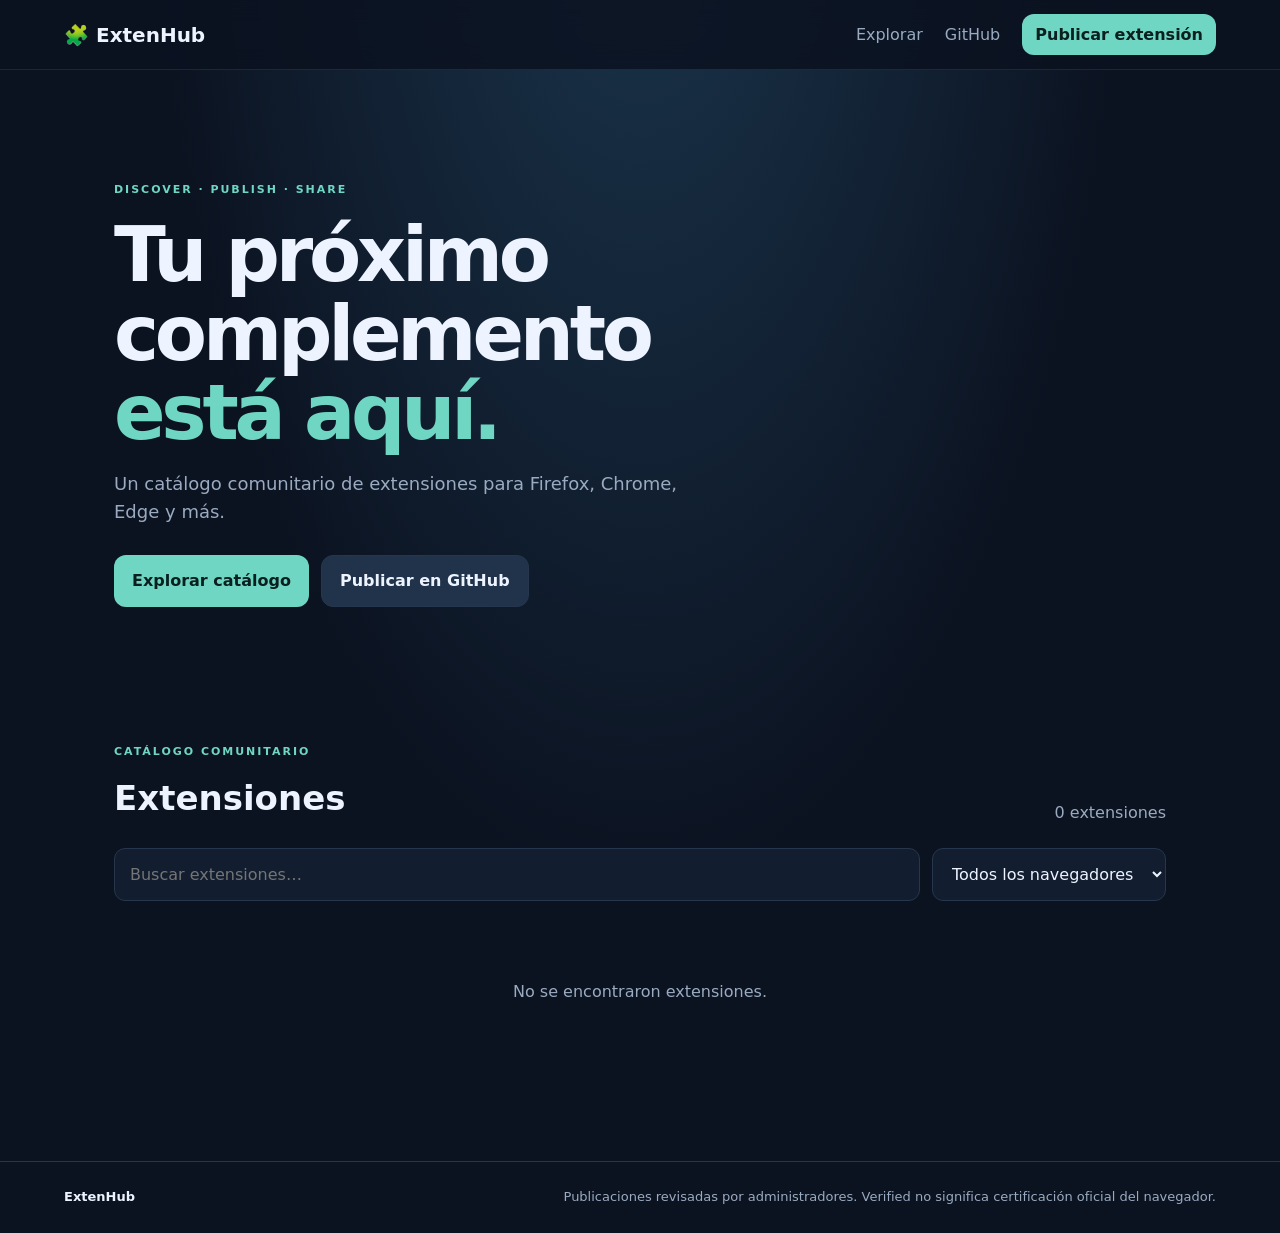
<file: index.html>
<!doctype html>
<html lang="es">
<head>
<meta charset="utf-8">
<meta name="viewport" content="width=device-width,initial-scale=1">
<meta name="theme-color" content="#101827">
<meta name="description" content="ExtenHub: descubre y comparte extensiones para tus navegadores favoritos.">
<title>ExtenHub — Discover extensions</title>
<link rel="stylesheet" href="styles.css">
</head>
<body>
<header class="topbar"><a class="brand" href="./">🧩 ExtenHub</a><nav><a href="#catalog">Explorar</a><a href="https://github.com/anyelo888ra-ux/ExtenHub">GitHub</a><a class="button small" href="https://github.com/anyelo888ra-ux/ExtenHub/fork">Publicar extensión</a></nav></header>
<main>
<section class="hero"><p class="eyebrow">DISCOVER · PUBLISH · SHARE</p><h1>Tu próximo complemento<br><span>está aquí.</span></h1><p>Un catálogo comunitario de extensiones para Firefox, Chrome, Edge y más.</p><div class="hero-actions"><a class="button" href="#catalog">Explorar catálogo</a><a class="button secondary" href="https://github.com/anyelo888ra-ux/ExtenHub/fork">Publicar en GitHub</a></div></section>
<section id="catalog" class="catalog"><div class="section-heading"><div><p class="eyebrow">CATÁLOGO COMUNITARIO</p><h2>Extensiones</h2></div><span id="count" class="muted">Cargando…</span></div>
<div class="toolbar"><input id="search" type="search" placeholder="Buscar extensiones…" aria-label="Buscar extensiones"><select id="browser" aria-label="Filtrar por navegador"><option value="">Todos los navegadores</option><option>Firefox</option><option>Chrome</option><option>Edge</option><option>Other</option></select></div>
<div id="catalog-grid" class="grid" aria-live="polite"><p class="muted">Cargando catálogo…</p></div><p id="empty" class="empty" hidden>No se encontraron extensiones.</p>
</section>
</main><footer><strong>ExtenHub</strong><span>Publicaciones revisadas por administradores. Verified no significa certificación oficial del navegador.</span></footer>
<script src="database.js"></script>
</body></html>
</file>
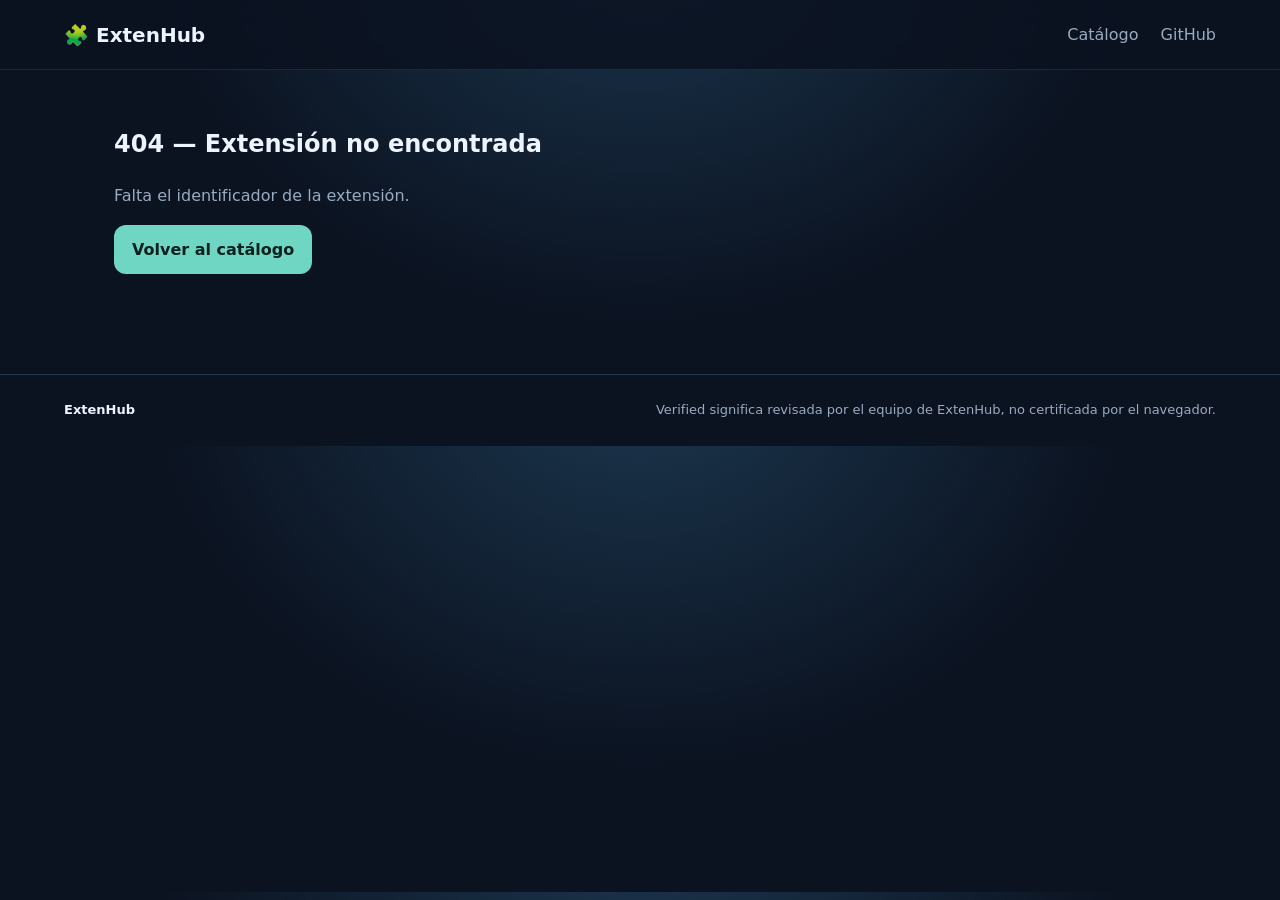
<file: extension.html>
<!doctype html>
<html lang="es"><head><meta charset="utf-8"><meta name="viewport" content="width=device-width,initial-scale=1"><meta name="theme-color" content="#101827"><title>Extensión — ExtenHub</title><link rel="stylesheet" href="styles.css"></head>
<body><header class="topbar"><a class="brand" href="./">🧩 ExtenHub</a><nav><a href="./#catalog">Catálogo</a><a href="https://github.com/anyelo888ra-ux/ExtenHub">GitHub</a></nav></header><main><section class="catalog" id="details"><p class="muted">Cargando extensión…</p></section></main><footer><strong>ExtenHub</strong><span>Verified significa revisada por el equipo de ExtenHub, no certificada por el navegador.</span></footer>
<script>
(async () => {
 const root=document.getElementById('details');
 const id=new URLSearchParams(location.search).get('q');
 const esc=v=>String(v??'').replace(/[&<>"']/g,c=>({'&':'&amp;','<':'&lt;','>':'&gt;','"':'&quot;',"'":'&#39;'}[c]));
 if(!id){root.innerHTML='<h1>404 — Extensión no encontrada</h1><p class="muted">Falta el identificador de la extensión.</p><a class="button" href="./">Volver al catálogo</a>';return;}
 try{
  const r=await fetch('database.json',{cache:'no-store'});if(!r.ok)throw Error();
  const data=await r.json();const x=(data.extensions||[]).find(v=>v.id===id&&v.status==='verified');
  if(!x)throw Error();
  const u=new URL(x.download_url);if(!['https:','http:'].includes(u.protocol))throw Error();
  document.title=x.name+' — ExtenHub';
  root.innerHTML='<p class="eyebrow">EXTENHUB / EXTENSION</p><h1>'+esc(x.name)+'</h1><p class="muted">Por '+esc(x.author)+' · '+esc((x.browsers||[]).join(', '))+'</p><p style="max-width:720px;font-size:18px">'+esc(x.description)+'</p><p><span class="tag verified">✓ Verified por ExtenHub</span></p><p class="muted">ID: <code>'+esc(x.id)+'</code></p><p><a class="button" href="'+esc(u.href)+'" target="_blank" rel="noopener noreferrer">Abrir descarga</a> <a class="button secondary" href="./#catalog">Volver</a></p>';
 }catch{root.innerHTML='<h1>404 — Extensión no encontrada</h1><p class="muted">Esta extensión no existe o todavía no ha sido aprobada.</p><a class="button" href="./">Volver al catálogo</a>';}
})();
</script></body></html>
</file>
<file: styles.css>
:root{color-scheme:dark;--bg:#0b1220;--panel:#121e30;--line:#26364c;--text:#edf4ff;--muted:#9aabc1;--accent:#70d6c4}*{box-sizing:border-box}body{margin:0;background:radial-gradient(ellipse at 50% -20%,#1c3850 0,transparent 55%),var(--bg);color:var(--text);font:16px/1.6 system-ui,-apple-system,Segoe UI,sans-serif}.topbar{height:70px;padding:0 max(5vw,20px);display:flex;align-items:center;justify-content:space-between;border-bottom:1px solid #ffffff16;background:#0b1220d9;position:sticky;top:0;backdrop-filter:blur(12px);z-index:2}.brand{font-size:20px;font-weight:800;color:var(--text);text-decoration:none}.topbar nav{display:flex;align-items:center;gap:22px}.topbar nav>a:not(.button){color:var(--muted);text-decoration:none}.button{display:inline-flex;justify-content:center;align-items:center;background:var(--accent);color:#09201f;text-decoration:none;font-weight:750;padding:12px 18px;border-radius:12px}.button.small{padding:8px 13px}.button.secondary{background:#20334a;color:var(--text);border:1px solid var(--line)}main{max-width:1100px;margin:auto;padding:0 24px}.hero{padding:100px 0 90px;max-width:720px}.eyebrow{color:var(--accent);font-size:11px;letter-spacing:.18em;font-weight:800}.hero h1{font-size:clamp(42px,7vw,76px);line-height:1.04;letter-spacing:-.055em;margin:16px 0}.hero h1 span{color:var(--accent)}.hero>p:not(.eyebrow){color:var(--muted);font-size:18px;max-width:580px}.hero-actions{display:flex;gap:12px;flex-wrap:wrap;margin-top:28px}.catalog{padding:35px 0 100px}.section-heading{display:flex;justify-content:space-between;align-items:end}.section-heading h2{font-size:34px;margin:0}.muted{color:var(--muted)}.toolbar{display:flex;gap:12px;margin:22px 0}.toolbar input,.toolbar select{background:var(--panel);border:1px solid var(--line);color:var(--text);border-radius:11px;padding:13px 15px;font:inherit}.toolbar input{flex:1;min-width:0}.grid{display:grid;grid-template-columns:repeat(auto-fill,minmax(245px,1fr));gap:16px}.card{display:flex;flex-direction:column;gap:10px;padding:19px;background:linear-gradient(145deg,#17263a,#101a2a);border:1px solid var(--line);border-radius:16px;min-height:210px}.card h3{margin:0;font-size:19px}.card p{margin:0;color:var(--muted);font-size:14px}.meta{display:flex;gap:7px;flex-wrap:wrap;margin-top:auto}.tag{font-size:11px;padding:4px 9px;border-radius:30px;background:#23394c;color:#c5e6e2}.verified{color:#8ee3c6}.card a{color:var(--accent);font-weight:700;text-decoration:none}.empty{text-align:center;color:var(--muted);padding:40px}footer{border-top:1px solid var(--line);padding:25px max(5vw,20px);display:flex;justify-content:space-between;gap:20px;color:var(--muted);font-size:13px}footer strong{color:var(--text)}@media(max-width:650px){.topbar nav{gap:10px}.topbar nav>a:not(.button){display:none}.hero{padding:70px 0}.toolbar{flex-direction:column}footer{flex-direction:column}}
</file>
